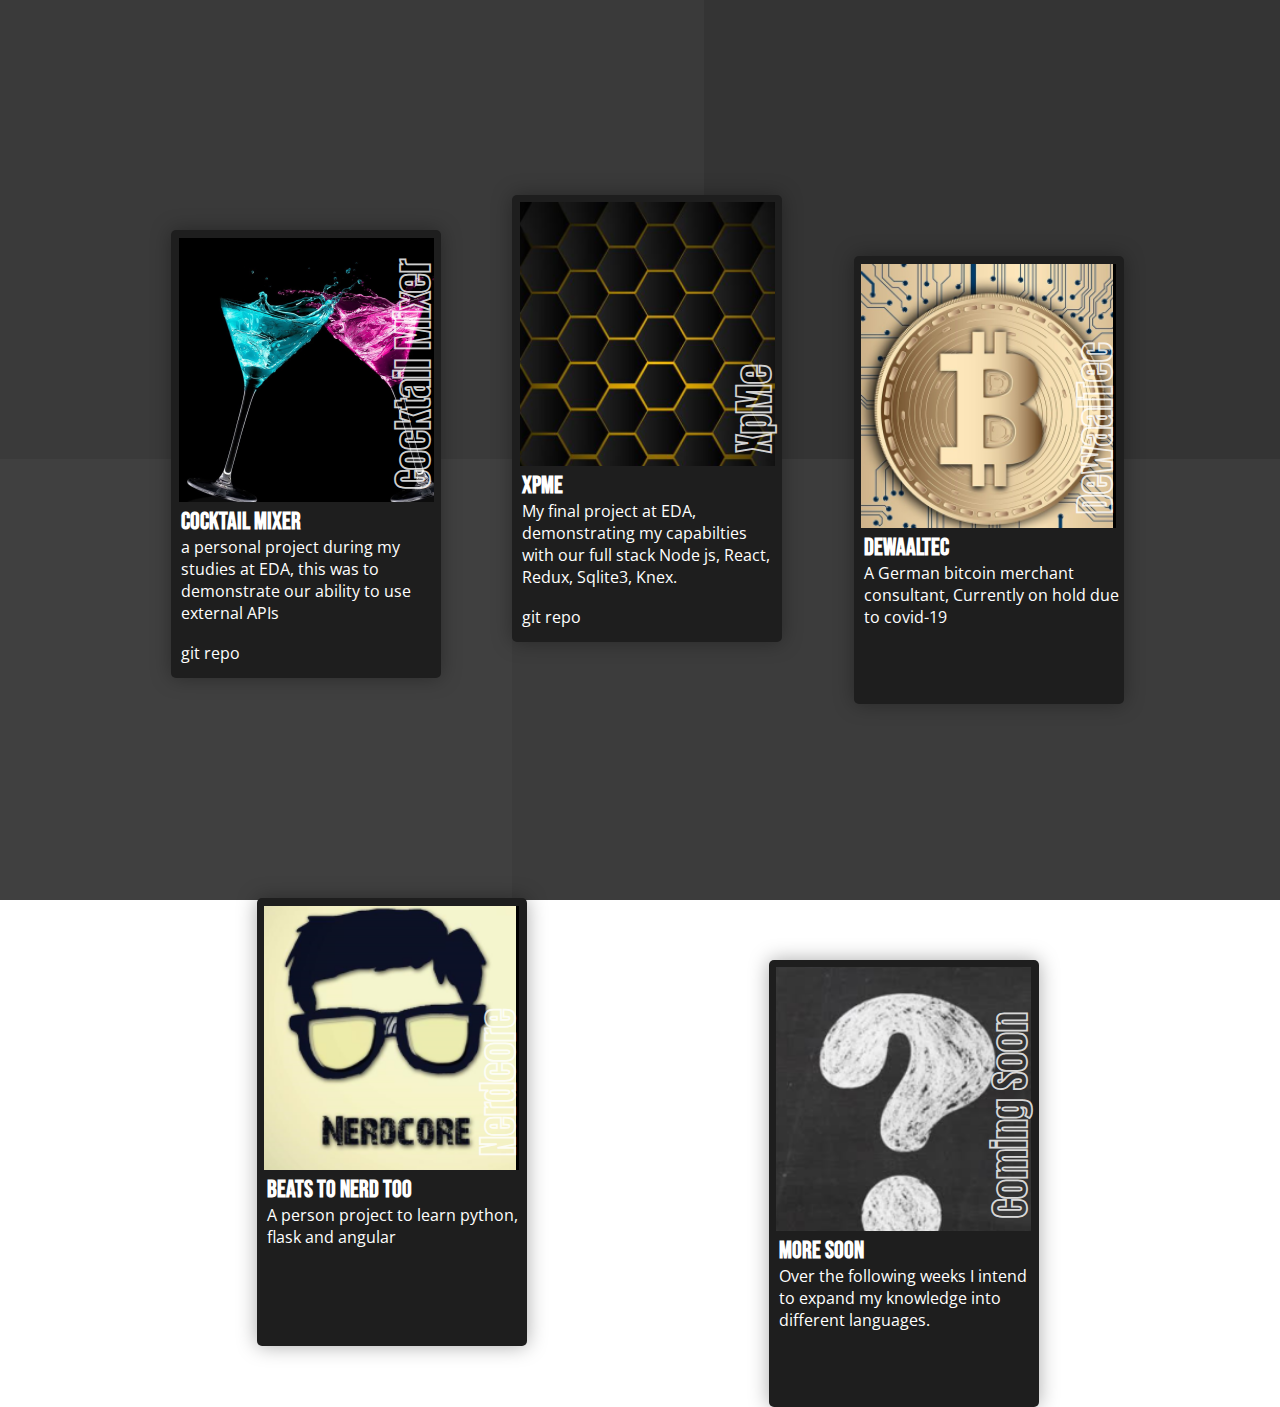
<file: index.html>
<!DOCTYPE html>
<html>
  <head>
    <link href="./public/style.css" rel="stylesheet" type="text/css" />
    <link href="https://fonts.googleapis.com/css?family=Anton|Bebas+Neue|Open+Sans&display=swap" rel="stylesheet">
    <title>in lair of the NerdLifePreacher</title>
  </head>
  <body>
    <div class="container">
      <div class="folio-outer offset-one">
        <div class="folio-inner cocktail">
           <div class="folio-title">
          <h1 class="rotate">Cocktail Mixer</h1>
        </div>
       
        </div>
        <h2>Cocktail Mixer</h2>
        <p> a personal project during my studies at EDA, this was to demonstrate our ability to use external APIs </p>
        <br>
        <span>  <a href="https://github.com/nerdlifepreacher/CocktailMixer"> git repo </a></span>
      </div>
      <div class="folio-outer offset-two">
        <div class="folio-inner xpme">
            <div class="folio-title">
            <h1 class="rotate">XpMe</h1>
            </div>
        </div>
        <h2>XpMe</h2>
        <p>My final project at EDA, demonstrating my capabilties with our full stack Node js, React, Redux, Sqlite3, Knex.</p>
        <br>
        <span>  <a href="https://github.com/nerdlifepreacher/LegendXpRoutes"> git repo </a></span>
        </div>
        <div class="folio-outer offset-three">
          <div class="folio-inner dewaaltec">
             <div class="folio-title">
            <h1 class="rotate">DewaalTec</h1>
          </div>
         
          </div>
          <h2>DewaalTec</h2>
          <p> A German bitcoin merchant consultant, Currently on hold due to covid-19  </p>
          <br>
        </div>
        <div class="folio-outer offset-two">
          <div class="folio-inner beats">
             <div class="folio-title">
            <h1 class="rotate">Nerdcore</h1>
          </div>
         
          </div>
          <h2>Beats to nerd too</h2>
          <p> A person project to learn python, flask and angular </p>
          <br>
        </div>
        <div class="folio-outer offset-three">
          <div class="folio-inner qmark">
             <div class="folio-title">
            <h1 class="rotate">Coming Soon</h1>
          </div>
         
          </div>
          <h2>More Soon</h2>
          <p> Over the following weeks I intend to expand my knowledge into different languages.  </p>
          <br>
        </div>
    
      </div>
      
      <h1 class="rotate about">About me</h1>
    </div>
  </body>
</html>
</file>
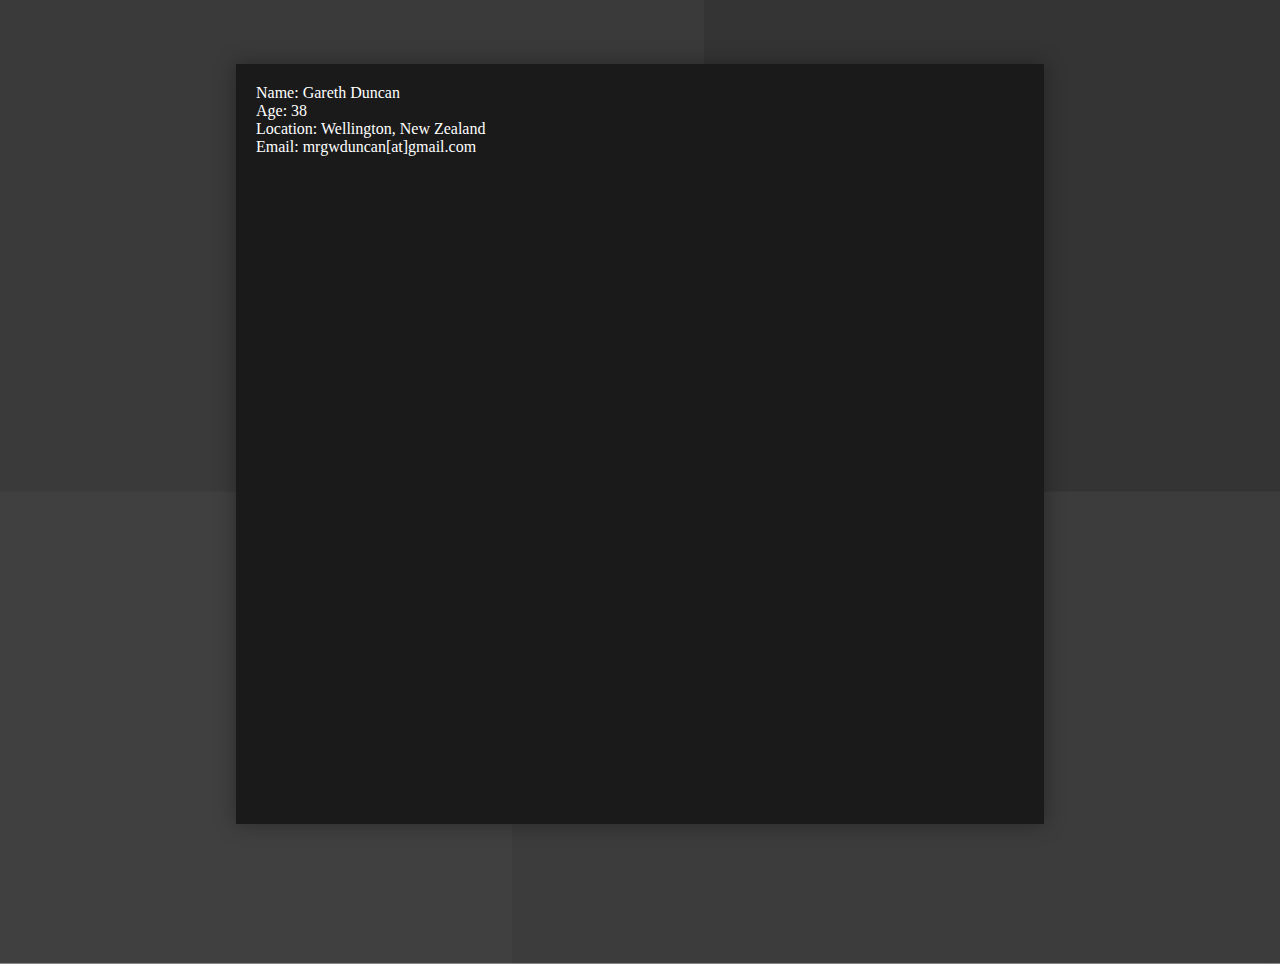
<file: about.html>
<!DOCTYPE html>
<html lang="en">
<head>
    <meta charset="UTF-8">
    <meta name="viewport" content="width=device-width, initial-scale=1.0">
    <link href="./public/style.css" rel="stylesheet" type="text/css" />
    <link href="https://fonts.googleapis.com/css?family=Anton|Bebas+Neue|Open+Sans&display=swap" rel="stylesheet"> 
    <title>in lair of the NerdLifePreacher</title>
</head>
<body>
<div class="contanier">
    <div class="panel">
        <span>Name: Gareth Duncan</span><br />
        <span>Age: 38</span><br />
        <span>Location: Wellington, New Zealand</span><br />
        <span>Email: mrgwduncan[at]gmail.com</span><br />
    </div>
</div>    
</body>
</html>
</file>
<file: public/style.css>
* {
  padding: 0;
  margin: 0;
}
body {
  width: 100%;
  height: 100vh;
  background: linear-gradient(
      90deg,
      rgba(58, 58, 58, 1) 55%,
      rgba(52, 52, 52, 1) 55%
    ),
    linear-gradient(90deg, rgba(64, 64, 64, 1) 40%, rgba(60, 60, 60, 1) 40%);
  background-size: 100% 51%;
  background-position: center top, center bottom;
  background-repeat: no-repeat;
  color: white;
}
a {
  color: white;
  text-decoration: none;
}
a:hover {
  color: white;
}
a:visited {
  color: white;
}
a:active {
  color: white;
}
.container {
  margin: 0 auto;
  width: 80%;
  display: flex;
  flex-direction: row;
  align-items: center;
  justify-content: space-around;
  flex-wrap: wrap;
}
.folio-outer {
  padding-top: 7.5px;
  width: 270px;
  height: 440px;
  border-radius: 5px;
  background-color: #1e1e1e;
  align-items: center;
  box-shadow: 0 0 20px #00000056;
  margin-left: 15px;
}
.folio-outer h2 {
  padding-top: 5px;
  padding-left: 10px;
  font-family: "Bebas Neue", cursive;
}
.folio-outer p {
  padding-left: 10px;
  font-family: "Open Sans", sans-serif;
}

.folio-outer span {
  width: 100%;
  padding-left: 10px;
  font-family: "Open Sans", sans-serif;
}
.folio-inner {
  margin: 0 auto;
  width: 255px;
  height: 60%;
  background-color: #000000;
  color: white;
  vertical-align: bottom;
}
.folio-inner h1 {
  font-family: Anton;
  color: transparent;
  -webkit-text-stroke: 0.5px rgba(255, 255, 255, 0.822);
  letter-spacing: 3qpx;
  font-size: 2.5em;
}
.folio-title {
  position: relative;
  top: 95%;
  left: 80%;
}
.cocktail {
  background-image: url(./img/cocktail.png);
  background-repeat: no-repeat;
}
.qmark {
  background-image: url(./img/qmark.png);
  background-repeat: no-repeat;
  background-size: 100%;
}
.xpme {
  background-image: url(./img/card-front.png);
  background-repeat: no-repeat;
  background-size: 110%;
}
.dewaaltec {
  background-image: url(./img/coin.png);
  background-repeat: no-repeat;
  background-size: 99%;
}
.beats {
  background-image: url(./img/nerdcore.png);
  background-repeat: no-repeat;
  background-size: 99%;
}
.rotate {
  transform-origin: 0 0;
  transform: rotate(270deg);
}
.logo {
  position: fixed;
  bottom: 0;
  right: 0;
}
.offset-one {
  margin-top: 20%;
}
.offset-two {
  margin-top: 13%;
}
.offset-three {
  margin-top: 25%;
}
.about {
  position: fixed;
  right: -5%;
  font-family: "Bebas Neue", cursive;
  letter-spacing: 5px;
}
.panel {
  top: 10%;
  margin: 5% auto;
  display: block;
  width: 60%;
  min-height: 80vh;
  background-color: #1a1a1a;
  box-shadow: 0 0 20px #00000056;
  padding: 20px;
}
</file>
